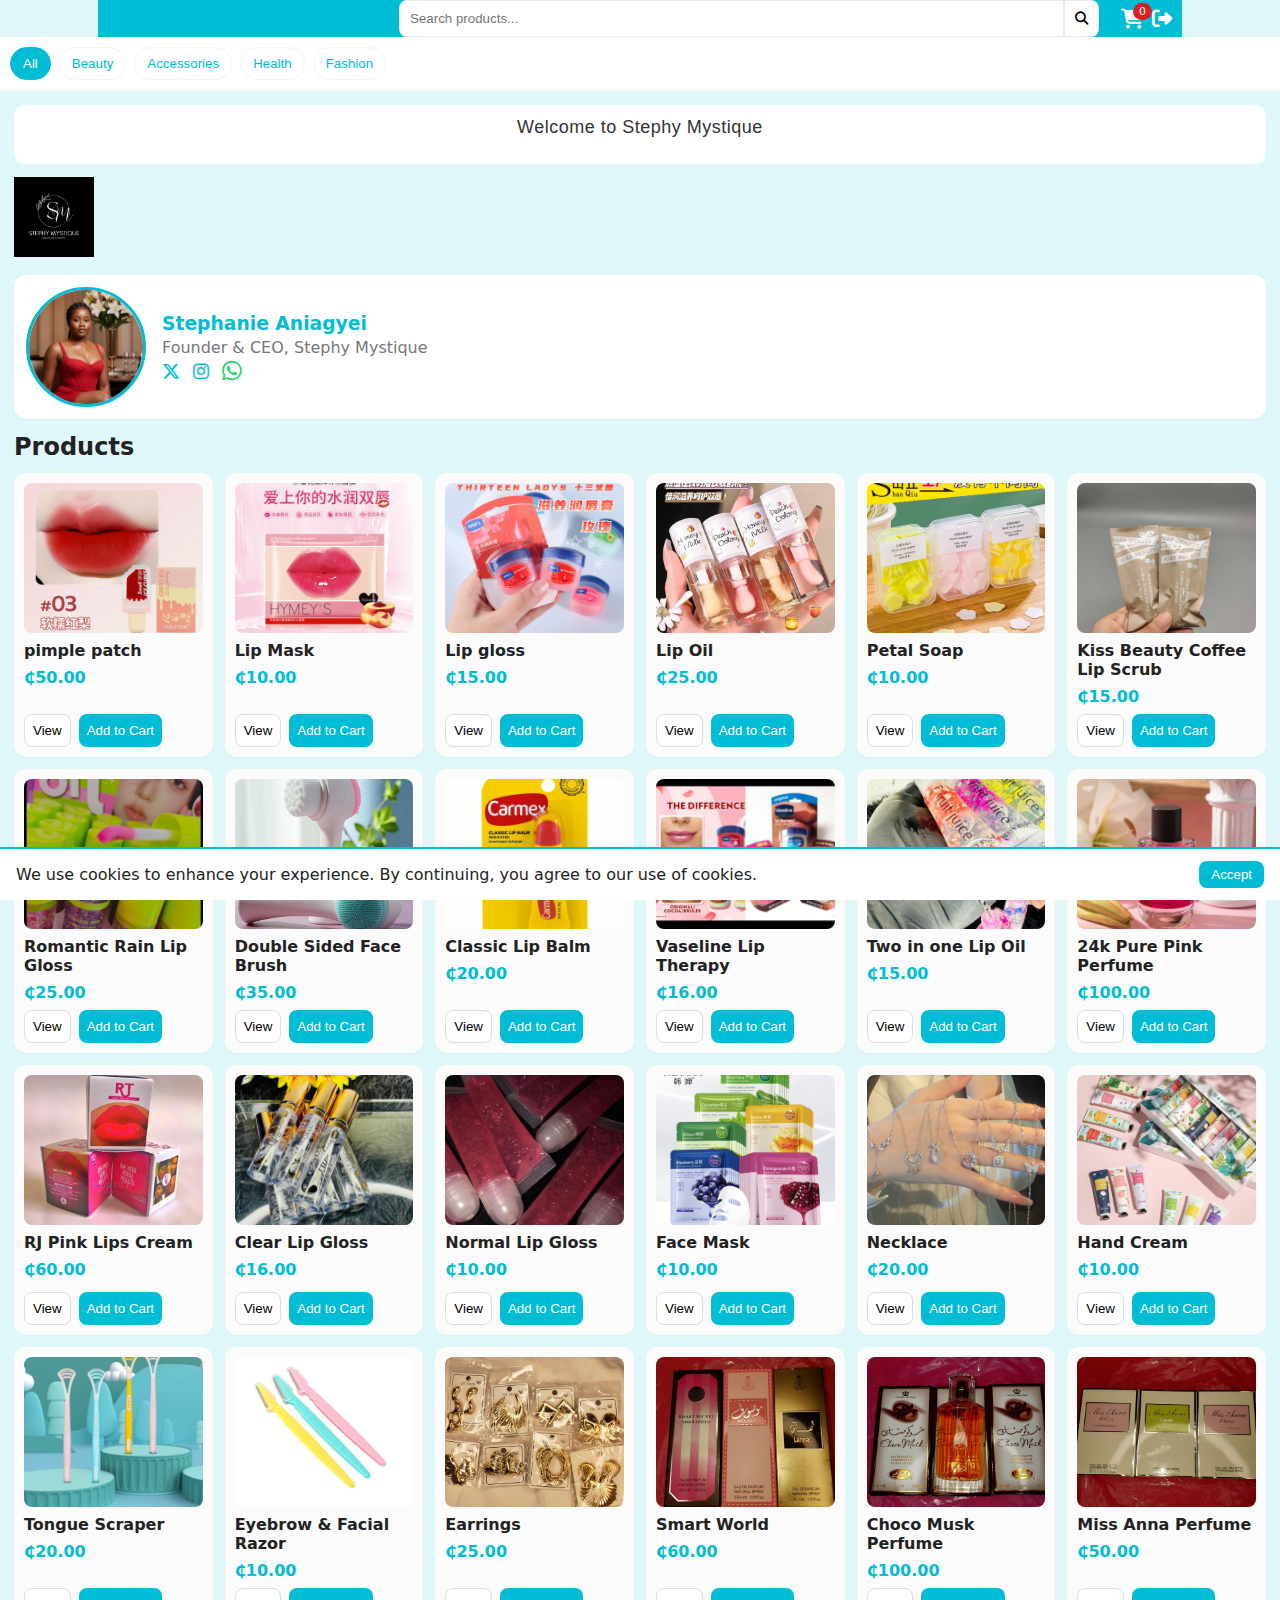
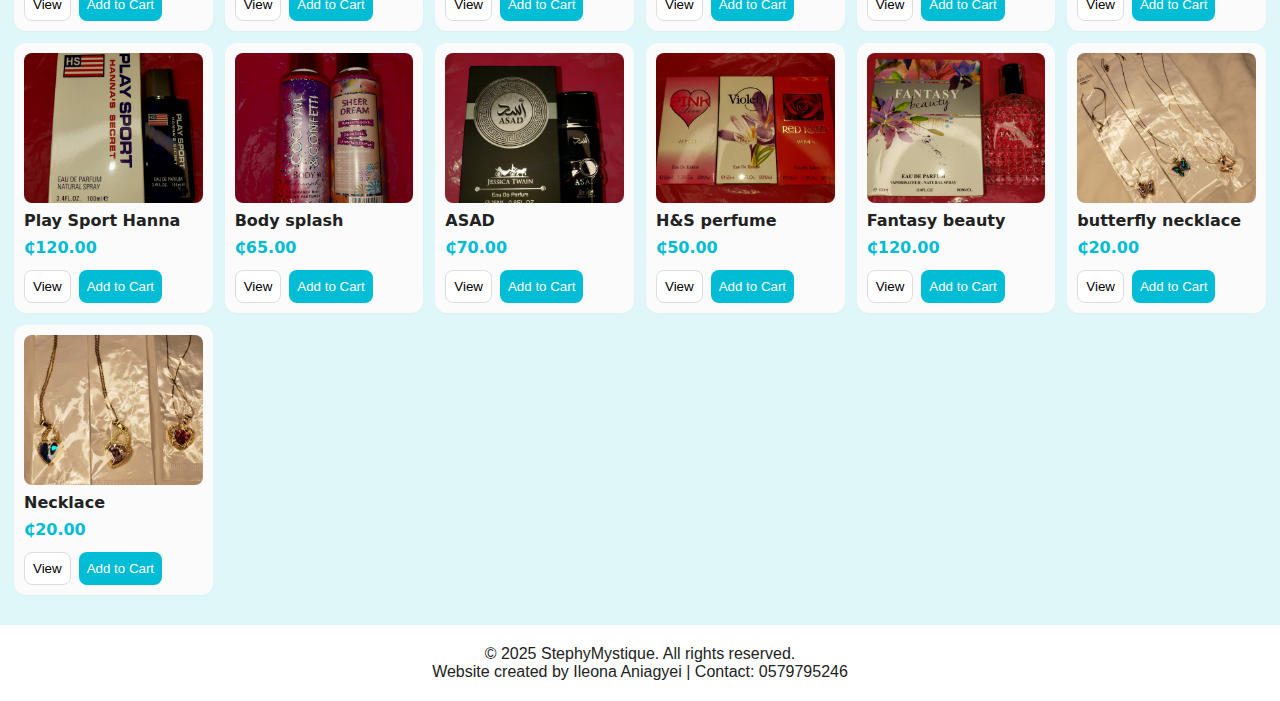
<file: index.html>
<!DOCTYPE html>
<html lang="en">
<head>
<meta charset="utf-8"/>
<meta name="viewport" content="width=device-width,initial-scale=1"/>
<title>Stephy Mystique — Shop</title>
<link href="https://cdnjs.cloudflare.com/ajax/libs/font-awesome/6.5.0/css/all.min.css" rel="stylesheet">
<style>
  :root{
    --primary:#00bcd4; /* sea blue */
    --muted:#777;
    --bg:#e0f7fa;
    --card:#fbfbfb;
    --max:1100px;
    --radius:12px;
  }
  *{box-sizing:border-box}
  body{font-family:Inter, Poppins, system-ui, -apple-system, Arial; margin:0; background:var(--bg); color:#222}
  .app{max-width:var(--max);margin:0 auto}
  header{background:var(--primary);color:#fff;padding:12px;display:flex;align-items:center;gap:12px;position:sticky;top:0;z-index:50}
  .brand{font-weight:900;cursor:pointer}
  .search{ display:flex;max-width:100px;width:100%; margin:0 ;padding:0;boxing-size:border-box; }
  .search input{flex:1;padding:10px;border-radius:8px 0 0 8px;border:1px solid rgba(0,0,0,0.08)}
  .search button{padding: 6px 10px;border-radius:0 8px 8px 0;border:1px solid rgba(0,0,0,0.08);background:#fff;cursor:pointer}
  .icons{display:flex;gap:8px;align-items:center}
  .icons a{color:#fff;text-decoration:none;position:relative}
  .badge{position:absolute;top:-6px;right:-8px;background:#d92020;color:#fff;border-radius:999px;padding:2px 6px;font-size:11px}
  nav{display:flex;gap:8px;padding:10px;background:#fff;border-bottom:1px solid #f1f1f1;overflow:auto}
  nav button{background:#fff;border:1px solid #f2f2f2;padding:8px 12px;border-radius:999px;cursor:pointer;white-space:nowrap;color:var(--primary)}
  nav button.active{background:var(--primary);color:#fff;border-color:var(--primary)}
  main{padding:14px}
  .hero{display:flex;gap:16px;align-items:center;justify-content:space-between;padding:12px;border-radius:12px;background:linear-gradient(90deg,#fff,#fff)}
  .hero img{max-width:320px;border-radius:10px;object-fit:cover}
  .grid{display:grid;grid-template-columns:repeat(auto-fill,minmax(180px,1fr));gap:12px;margin-top:12px}
  .product{background:var(--card);padding:10px;border-radius:12px;display:flex;flex-direction:column;gap:8px;min-height:270px;box-shadow:0 1px 2px rgba(0,0,0,0.03)}
  .product .img{height:150px;border-radius:8px;overflow:hidden;display:flex;align-items:center;justify-content:center;background:#fff}
  .product .img img{width:100%;height:100%;object-fit:cover}
  .product h3{margin:0;font-size:1rem}
  .product p{margin:0;color:var(--muted)}
  .product .price{color:var(--primary);font-weight:800}
  .product .actions{display:flex;gap:8px;margin-top:auto}
  .btn{padding:8px;border-radius:8px;border:0;cursor:pointer}
  .btn-primary{background:var(--primary);color:#fff}
  .btn-outline{background:#fff;border:1px solid #ddd}
  footer.bottom{position:fixed;left:0;right:0;bottom:0;background:#fff;border-top:1px solid #eee;display:flex;justify-content:space-around;padding:8px 0}
  footer.bottom a{display:flex;flex-direction:column;align-items:center;font-size:12px;color:#666;text-decoration:none}
  .muted{color:var(--muted)}
  .prod{display:flex;gap:18px;flex-wrap:wrap}
  .prod-left img{width:100%;max-width:420px;border-radius:12px}
  .prod-right{flex:1;min-width:240px}
  .qty{width:70px;padding:6px;border-radius:8px;border:1px solid #eee}
  #cartModal{position:fixed;inset:0;background:rgba(0,0,0,0.45);display:none;align-items:center;justify-content:center;z-index:120}
  #cartBox{background:#fff;padding:16px;border-radius:12px;width:92%;max-width:560px;max-height:80vh;overflow:auto}
  .cart-row{display:flex;gap:12px;align-items:center;padding:8px 0;border-bottom:1px solid #f0f0f0}
  .cart-row img{width:80px;height:70px;object-fit:cover;border-radius:8px}
  .cart-actions{display:flex;gap:8px;justify-content:flex-end;margin-top:10px}
  .ceo{display:flex;gap:16px;align-items:center;background:#fff;padding:12px;border-radius:12px;margin:14px 0;box-shadow:0 1px 2px rgba(0,0,0,0.05)}
  .ceo img{width:120px;height:120px;border-radius:50%;object-fit:cover;border:3px solid var(--primary)}
  .ceo-info h3{margin:0;color:var(--primary)}
  .ceo-info p{margin:4px 0;color:var(--muted)}
  .socials a{margin-right:8px;color:var(--primary);text-decoration:none;font-size:18px}
  #cookieBanner{position:fixed;bottom:0;left:0;right:0;background:#fff;padding:12px 16px;border-top:2px solid var(--primary);display:flex;justify-content:space-between;align-items:center;z-index:200}
  #cookieBanner button{background:var(--primary);color:#fff;border:0;padding:6px 12px;border-radius:8px;cursor:pointer}
  .summary-row{display:flex;justify-content:space-between;padding:6px 0}
  @media (max-width:720px){
    .grid{grid-template-columns:repeat(2,1fr)}
    main{padding:10px 10px 72px}
  }
  @media (min-width:721px){
    footer.bottom{display:none}
    main{padding-bottom:30px}
  }
 html, body {
  width: 100%;
  margin: 0;
  padding: 0;
  overflow-x: hidden;
}

.app {
  max-width: var(--max);
  margin: 0 auto;
  padding: 0 8px;
}

header {
  display: flex;
  justify-content: space-between; /* logo/search left, icons right */
  align-items: center;
  padding: 0 10px;
}

.search {
  flex: 0 1 auto;       /* takes only needed space */
  min-width: 60px;      /* can shrink on small screens */
  max-width: 150px;     /* prevents it from being too long */
  margin-right: 10px;   /* space between search and icons */
}

.icons {
  flex-shrink: 0;       /* always visible */
  display: flex;
  gap: 8px;             /* spacing between cart and logout */
}

</style>
</head>
<body>
<div class="app">

  <!-- HEADER -->
  <header>
    <div style="display:flex;align-items:center;gap:12px">
      <div style="font-size:0.9rem;color:#fff;opacity:0.95"></div>
    </div>
    <div style="display:flex;flex:1;justify-content:flex-end;align-items:center;gap:12px;margin-left:12px">
      <div class="search" style="flex:1;max-width:700px">
        <input id="searchInput" placeholder="Search products..." aria-label="Search products">
        <button id="searchBtn" title="Search"><i class="fa fa-magnifying-glass"></i></button>
      </div>
        <div class="icons">
  <a href="javascript:;" onclick="openCart()" aria-label="View cart">
    <i class="fa fa-shopping-cart fa-lg"></i>
    <span id="cartCount" class="badge">0</span>
  </a>
  <a href="logout.html" aria-label="Logout">
    <i class="fa fa-sign-out-alt fa-lg" style="color:#fff"></i>
  </a>
</div>

      </div>
    </div>
  </header>

  <!-- NAVIGATION -->
  <nav id="catBar">
    <button class="active" onclick="filterCategory(null)">All</button>
    <button onclick="filterCategory('Beauty')">Beauty</button>
    <button onclick="filterCategory('Accessories')">Accessories</button>
    <button onclick="filterCategory('Health')">Health</button>
    <button onclick="filterCategory('Fashion')">Fashion</button>
  </nav>

  <!-- MAIN -->
  <main id="main">
   <section class="hero">
  <div class="hero-content">
    <h1 class="welcome-text">Welcome to Stephy Mystique</h1>
    <p class="muted"></p>
  </div>
</section>

<style>
  /* Center the content */
  .hero {
    text-align: center;
    margin-bottom: 11px;
    display: flex;
    justify-content: center;
    align-items: center;
  }

  .hero-content {
    max-width: 800px; /* Keeps it nicely contained */
  }

  /* Welcome text styling */
  .welcome-text {
    font-family: 'Roboto', 'Helvetica Neue', sans-serif;
    font-size: 18px;       /* Smallish and readable */
    font-weight: 400;      /* Professional weight */
    color: #333;           /* Elegant dark gray */
    letter-spacing: 0.5px; /* Subtle spacing */
    margin: 0;             /* Remove extra spacing */
  }

  /* Optional muted text styling */
  .muted {
    color: #666;
    font-size: 14px;
    margin-top: 5px;
  }
</style>

  <img src="images/logo.png" alt="Stephy Mystique Logo" style="max-width:80px; margin-top:2px;">
</section>

    <!-- CEO SECTION -->
    <section class="ceo">
      <img src="images/ceo.jpg" alt="CEO Ileona Aniagyei">
      <div class="ceo-info">
        <h3>Stephanie Aniagyei</h3>
        <p>Founder & CEO, Stephy Mystique</p>
        <div class="socials">
          <a href="https://x.com/stephyhaizel?t=uU7u6bKVsdcZ" target="_blank"><i class="fab fa-x-twitter"></i></a>
          <a href="https://www.instagram.com/adjowa_serwaa_akoto?igsh=MWFycTd4NWl2N3Fu" target="_blank"><i class="fab fa-instagram"></i></a>
          <a href="https://chat.whatsapp.com/FylrHzjqDBDJt9XooLbbyI?mode=wwt" target="_blank" aria-label="Join our WhatsApp Group"><i class="fa-brands fa-whatsapp fa-lg" style="color:#25D366"></i></a>
        </div>
      </div>
    </section>

    <!-- PRODUCTS GRID -->
    <section>
      <h2 style="margin:6px 0">Products</h2>
      <div id="productsGrid" class="grid"></div>
    </section>
  </main>

  <!-- FOOTER -->
  <footer class="bottom">
    <a href="javascript:;" onclick="showView('home')"><i class="fa fa-house"></i><span>Home</span></a>
    <a href="javascript:;" onclick="showView('products')"><i class="fa fa-list"></i><span>Shop</span></a>
    <a href="javascript:;" onclick="openCart()"><i class="fa fa-cart-shopping"></i><span>Cart</span></a>
    <a href="javascript:;" onclick="showView('account')"><i class="fa fa-user"></i><span>Account</span></a>
  </footer>
</div>

<!-- CART MODAL -->
<div id="cartModal" role="dialog" aria-modal="true" aria-labelledby="cartTitle">
  <div id="cartBox">
    <h2 id="cartTitle" style="margin-top:0;color:var(--primary)">Your Cart</h2>

    <!-- delivery selection (per-location fees) -->
    <div style="margin-bottom:8px">
      <label for="deliverySelect" style="font-weight:700">Delivery Location:</label>
      <select id="deliverySelect" onchange="renderCartItems()" style="margin-left:8px;padding:6px;border-radius:8px;border:1px solid #eee">
        <option value="accra">Accra - ₵35.00</option>
        <option value="kumasi">Kumasi - ₵50.00</option>
        <option value="cape_coast">Cape Coast - ₵15.00</option>
        <option value="tamale">Tamale - ₵65.00</option>
        <option value="other">Volta - ₵55.00</option>
      </select>
    </div>

    <div id="cartItems"></div>

    <div id="cartSummary" style="margin-top:12px"></div>

    <div style="display:flex;gap:8px;justify-content:flex-end;margin-top:12px">
      <button class="btn btn-outline" onclick="closeCart()">Close</button>
      <button class="btn btn-outline" onclick="clearCart()">Clear Cart</button>
      <button class="btn btn-primary" onclick="proceedCheckout()">Checkout</button>
    </div>
  </div>
</div>

<!-- COOKIE BANNER -->
<div id="cookieBanner">
  <span>We use cookies to enhance your experience. By continuing, you agree to our use of cookies.</span>
  <button onclick="acceptCookies()">Accept</button>
</div>

<script>
/* ---------- Config ---------- */
const TAX_FLAT = 0.69; // ₵0.69 flat tax per order
const DELIVERY_TEXT = 'Delivery takes 1 week.';
const ADMIN_EMAIL = 'girlpowerghana@gmail.com'; // merchant notification
const PAYSTACK_KEY = 'pk_live_640af38072f48339462a8937bed12dda2774a34d'; // kept as in your file

/* ---------- Delivery fees mapping (update as you like) ---------- */
const DELIVERY_FEES = {
  accra: {label:'Accra', fee:35},
  kumasi: {label:'Kumasi', fee:50},
  cape_coast: {label:'Cape Coast', fee:15},
  tamale: {label:'Tamale', fee:65},
  other: {label:'Volta', fee:55}
};

/* ---------- Cookie ---------- */
function acceptCookies(){ document.getElementById('cookieBanner').style.display='none'; localStorage.setItem('sm_cookies','accepted'); }
if(localStorage.getItem('sm_cookies')==='accepted') document.getElementById('cookieBanner').style.display='none';

/* ---------- Product Data (31 items) ---------- */
const productList = [
  {id:'p1', image:'images/product1.jpg', title:'pimple patch', price:50, category:'Beauty'},
  {id:'p2', image:'images/product2.jpg', title:'Lip Mask', price:10, category:'Beauty'},
  {id:'p3', image:'images/product3.jpg', title:'Lip gloss', price:15, category:'Beauty'},
  {id:'p4', image:'images/product4.jpg', title:'Lip Oil', price:25, category:'Beauty'},
  {id:'p5', image:'images/product5.jpg', title:'Petal Soap', price:10, category:'Beauty'},
  {id:'p6', image:'images/product6.jpg', title:'Kiss Beauty Coffee Lip Scrub', price:15, category:'Beauty'},
  {id:'p7', image:'images/product7.jpg', title:'Romantic Rain Lip Gloss', price:25, category:'Beauty'},
  {id:'p8', image:'images/product8.jpg', title:'Double Sided Face Brush', price:35, category:'Accessories'},
  {id:'p9', image:'images/product9.jpg', title:'Classic Lip Balm', price:20, category:'Beauty'},
  {id:'p10', image:'images/product10.jpg', title:'Vaseline Lip Therapy', price:16, category:'Beauty'},
  {id:'p11', image:'images/product11.jpg', title:'Two in one Lip Oil', price:15, category:'Beauty'},
  {id:'p12', image:'images/product12.jpg', title:'24k Pure Pink Perfume', price:100, category:'Beauty'},
  {id:'p13', image:'images/product13.jpg', title:'RJ Pink Lips Cream', price:60, category:'Beauty'},
  {id:'p14', image:'images/product14.jpg', title:'Clear Lip Gloss', price:16, category:'Beauty'},
  {id:'p15', image:'images/product15.jpg', title:'Normal Lip Gloss', price:10, category:'Beauty'},
  {id:'p16', image:'images/product16.jpg', title:'Face Mask', price:10, category:'Beauty'},
  {id:'p17', image:'images/product17.jpg', title:'Necklace', price:20, category:'Accessories'},
  {id:'p18', image:'images/product18.jpg', title:'Hand Cream', price:10, category:'Beauty'},
  {id:'p19', image:'images/product19.jpg', title:'Tongue Scraper', price:20, category:'Health'},
  {id:'p20', image:'images/product20.jpg', title:'Eyebrow & Facial Razor', price:10, category:'Accessories'},
  {id:'p21', image:'images/product21.jpg', title:'Earrings', price:25, category:'Beauty'},
  {id:'p22', image:'images/product22.jpg', title:'Smart World', price:60, category:'Beauty'},
  {id:'p23', image:'images/product23.jpg', title:'Choco Musk Perfume', price:100, category:'Beauty'},
  {id:'p24', image:'images/product24.jpg', title:'Miss Anna Perfume', price:50, category:'Beauty'},
  {id:'p25', image:'images/product25.jpg', title:'Play Sport Hanna', price:120, category:'Beauty'},
  {id:'p26', image:'images/product26.jpg', title:'Body splash', price:65, category:'Beauty'},
  {id:'p27', image:'images/product27.jpg', title:'ASAD', price:70, category:'Beauty'},
  {id:'p28', image:'images/product28.jpg', title:'H&S perfume', price:50, category:'Beauty'},
  {id:'p29', image:'images/product29.jpg', title:'Fantasy beauty', price:120, category:'Beauty'},
  {id:'p30', image:'images/product30.jpg', title:'butterfly necklace', price:20, category:'Fashion'},
  {id:'p31', image:'images/product31.jpg', title:'Necklace', price:20, category:'Fashion'}
];

/* ---------- Cart using localStorage ---------- */
const CART_KEY = 'sm_cart_v4';
function getCart(){ try{ return JSON.parse(localStorage.getItem(CART_KEY)) || {}; } catch(e){ return {}; } }
function saveCart(cart){ localStorage.setItem(CART_KEY, JSON.stringify(cart)); renderCartCount(); }
function addToCart(id, qty=1){
  const cart = getCart();
  cart[id] = (cart[id]||0) + qty;
  saveCart(cart);
  showToast('Added to cart');
}
function updateQty(id, qty){ const cart = getCart(); if(qty<=0) delete cart[id]; else cart[id]=qty; saveCart(cart); renderCartItems(); }
function removeItem(id){ const cart = getCart(); delete cart[id]; saveCart(cart); renderCartItems(); }
function clearCart(){ if(!confirm('Clear all items from cart?')) return; localStorage.removeItem(CART_KEY); renderCartItems(); renderCartCount(); }

/* ---------- Render product grid ---------- */
const grid = document.getElementById('productsGrid');
function renderProducts(list = productList){
  grid.innerHTML = '';
  list.forEach(p=>{
    const div = document.createElement('div');
    div.className = 'product';
    div.innerHTML = `
      <div class="img"><img src="${p.image}" alt="${escapeHtml(p.title)}" onerror="this.src='https://via.placeholder.com/400x300?text=No+Image'"></div>
      <h3>${escapeHtml(p.title)}</h3>
      <p class="price">₵${p.price.toFixed(2)}</p>
      <div class="actions">
        <button class="btn btn-outline" onclick="viewProduct('${p.id}')">View</button>
        <button class="btn btn-primary" onclick="addToCart('${p.id}',1)">Add to Cart</button>
      </div>
    `;
    grid.appendChild(div);
  });
}

/* ---------- Filter / search ---------- */
function filterCategory(cat){
  document.querySelectorAll('#catBar button').forEach(b=>b.classList.remove('active'));
  const btns = Array.from(document.querySelectorAll('#catBar button'));
  const match = btns.find(b => b.textContent === (cat || 'All'));
  if(match) match.classList.add('active');
  if(!cat){ renderProducts(); return; }
  const filtered = productList.filter(p=>p.category === cat);
  renderProducts(filtered);
}
document.getElementById('searchBtn').addEventListener('click', ()=> {
  const q = document.getElementById('searchInput').value.trim().toLowerCase();
  if(!q){ renderProducts(); return; }
  const results = productList.filter(p=> p.title.toLowerCase().includes(q) || (p.category||'').toLowerCase().includes(q));
  renderProducts(results);
});
document.getElementById('searchInput').addEventListener('keydown', (e)=>{ if(e.key==='Enter') document.getElementById('searchBtn').click(); });

/* ---------- Cart UI ---------- */
function renderCartCount(){
  const cart = getCart();
  const count = Object.values(cart).reduce((s,v)=>s+v,0);
  document.getElementById('cartCount').textContent = count;
}
function openCart(){
  renderCartItems();
  document.getElementById('cartModal').style.display='flex';
}
function closeCart(){ document.getElementById('cartModal').style.display='none'; }
function renderCartItems(){
  const container = document.getElementById('cartItems');
  const summary = document.getElementById('cartSummary');
  const cart = getCart();
  const ids = Object.keys(cart);
  container.innerHTML='';
  if(ids.length===0){
    container.innerHTML='<p class="muted">Your cart is empty.</p>';
    summary.innerHTML='';
    renderCartCount();
    return;
  }
  let subtotal=0;
  ids.forEach(id=>{
    const qty=cart[id];
    const p=productList.find(x=>x.id===id);
    if(!p) return;
    const row=document.createElement('div');
    row.className='cart-row';
    row.innerHTML=`
      <img src="${p.image}" alt="${escapeHtml(p.title)}" onerror="this.src='https://via.placeholder.com/150?text=No+Image'">
      <div style="flex:1">
        <div style="font-weight:700">${escapeHtml(p.title)}</div>
        <div class="muted">₵${p.price.toFixed(2)} x 
          <input type="number" min="1" value="${qty}" style="width:70px;padding:6px;border-radius:6px;border:1px solid #eee" onchange="onQtyChange('${id}',this.value)">
          = ₵<span>${(p.price*qty).toFixed(2)}</span>
        </div>
      </div>
      <div>
        <button onclick="removeItem('${id}')" title="Remove item">Remove</button>
      </div>
    `;
    container.appendChild(row);
    subtotal+=p.price*qty;
  });

  // delivery selection
  const deliveryKey = document.getElementById('deliverySelect') ? document.getElementById('deliverySelect').value : 'accra';
  const deliveryInfo = DELIVERY_FEES[deliveryKey] || {label:'Unknown', fee:0};
  const deliveryFee = deliveryInfo.fee || 0;

  const tax = TAX_FLAT;
  const total = subtotal + deliveryFee + tax;

  summary.innerHTML = `
    <div class="summary-row"><div>Subtotal</div><div>₵${subtotal.toFixed(2)}</div></div>
    <div class="summary-row"><div>Delivery (${deliveryInfo.label})</div><div>₵${deliveryFee.toFixed(2)}</div></div>
    <div class="summary-row"><div>Tax (flat)</div><div>₵${tax.toFixed(2)}</div></div>
    <div style="border-top:1px solid #eee;margin-top:8px;padding-top:8px;font-weight:700" class="summary-row"><div>Total</div><div>₵${total.toFixed(2)}</div></div>
    <div style="margin-top:8px;color:var(--muted);font-size:13px">${DELIVERY_TEXT}</div>
  `;
  renderCartCount();
}
function onQtyChange(id,value){ const v=parseInt(value)||1; updateQty(id,v); }

/* ---------- Checkout with Paystack (includes delivery fee, tax, collects email & name, tracking & emails) ---------- */
function proceedCheckout(){
  const cart = getCart();
  const ids = Object.keys(cart);
  if(ids.length===0){ alert('Your cart is empty'); return; }

  // collect name & email & delivery address
  const name = prompt('Enter your full name for the order:');
  if(!name) return alert('Checkout cancelled');
  const email = prompt('Enter your email (so we can send your receipt):');
  if(!email) return alert('Checkout cancelled');
  const phone = prompt('Enter phone / WhatsApp number for delivery:');
  if(!phone) return alert('Checkout cancelled');
  const address = prompt('Enter delivery address (street / landmark):');
  if(!address) return alert('Checkout cancelled');

  // Calculate subtotal & build items list
  let subtotal = 0;
  const items = [];
  ids.forEach(id=>{
    const p = productList.find(x=>x.id===id);
    if(!p) return;
    const qty = cart[id];
    subtotal += p.price * qty;
    items.push({id:p.id, title:p.title, price:p.price, qty});
  });

  // delivery selection
  const deliveryKey = document.getElementById('deliverySelect') ? document.getElementById('deliverySelect').value : 'accra';
  const deliveryInfo = DELIVERY_FEES[deliveryKey] || {label:'Unknown', fee:0};
  const deliveryFee = deliveryInfo.fee || 0;

  const tax = TAX_FLAT;
  const total = subtotal + deliveryFee + tax;

  // generate tracking number (GP-2025-XXXXXX)
  const tracking = 'GP-2025-' + String(Math.floor(100000 + Math.random()*900000));

  // Prepare metadata for Paystack
  const metadata = {
    custom_fields: [
      {display_name: "Customer Name", variable_name: "customer_name", value: name},
      {display_name: "Customer Email", variable_name: "customer_email", value: email},
      {display_name: "Customer Phone", variable_name: "customer_phone", value: phone},
      {display_name: "Delivery Address", variable_name: "delivery_address", value: address},
      {display_name: "Delivery Location", variable_name: "delivery_location", value: deliveryInfo.label},
      {display_name: "Delivery Fee", variable_name: "delivery_fee", value: deliveryFee},
      {display_name: "Tracking Number", variable_name: "tracking_number", value: tracking},
      {display_name: "Delivery ETA", variable_name: "delivery_eta", value: "1 week"}
    ],
    items: items
  };

  // Paystack integration (keep your key)
  const handler = PaystackPop.setup({
    key: PAYSTACK_KEY,
    email: email,
    amount: Math.round(total * 100), // Paystack expects amount in kobo
    currency: 'GHS',
    metadata: metadata,
    ref: ''+Math.floor((Math.random() * 1000000000) + 1),
    callback: function(response){
      // Payment successful
      // Clear cart
      localStorage.removeItem(CART_KEY);
      renderCartCount();
      renderCartItems();
      closeCart();

      // Show success + tracking to user
      const msg = `Payment successful! Reference: ${response.reference}\n\nThank you ${name} — your tracking number is ${tracking}.\n${DELIVERY_TEXT}`;
      alert(msg);

      // Prepare email text
      const itemsText = items.map(it => `${it.title} x${it.qty} — ₵${(it.price*it.qty).toFixed(2)}`).join('\n');
      const fullOrderText = `Order Details:%0D%0A${itemsText}%0D%0A%0D%0ASubtotal: ₵${subtotal.toFixed(2)}%0D%0ADelivery (${deliveryInfo.label}): ₵${deliveryFee.toFixed(2)}%0D%0ATax: ₵${tax.toFixed(2)}%0D%0ATotal: ₵${total.toFixed(2)}%0D%0A%0D%0ATracking Number: ${tracking}%0D%0AReference: ${response.reference}%0D%0ACustomer: ${name}%0D%0AEmail: ${email}%0D%0APhone: ${phone}%0D%0AAddress: ${address}%0D%0A%0D%0A${DELIVERY_TEXT}`;

      // Open mailto for customer (their mail client)
      const customerSubject = encodeURIComponent(`Stephy Mystique Order Receipt — ${tracking}`);
      window.location.href = `mailto:${encodeURIComponent(email)}?subject=${customerSubject}&body=${fullOrderText}`;

      // Open merchant email in new tab to notify (merchant can forward or save)
      const merchantSubject = encodeURIComponent(`New Order: ${tracking} — ${name}`);
      window.open(`mailto:${ADMIN_EMAIL}?subject=${merchantSubject}&body=${fullOrderText}`, '_blank');
    },
    onClose: function(){
      alert('Payment cancelled.');
    }
  });
  handler.openIframe();
}

/* ---------- Product view ---------- */
function viewProduct(id){
  const p = productList.find(x=>x.id===id);
  if(!p) return alert('Product not found');
  const box = document.getElementById('prodDetail') || document.createElement('div');
  if(!box.id) box.id='prodDetail';
  box.innerHTML=`
    <div class="prod">
      <div class="prod-left"><img src="${p.image}" alt="${escapeHtml(p.title)}" onerror="this.src='https://via.placeholder.com/600x400?text=No+Image'"></div>
      <div class="prod-right">
        <h2 style="margin:0">${escapeHtml(p.title)}</h2>
        <div class="muted" style="margin-top:6px">${escapeHtml(p.category)}</div>
        <div style="color:var(--primary);font-weight:800;margin-top:8px">₵${p.price.toFixed(2)}</div>
        <p style="margin-top:8px" class="muted">Demo description — products are exactly what you see.</p>
        <div style="display:flex;gap:8px;align-items:center;margin-top:12px">
          <label>Qty <input id="prodQty" type="number" min="1" value="1" class="qty"></label>
          <button class="btn btn-primary" onclick="(function(){ addToCart('${p.id}',parseInt(document.getElementById('prodQty').value)||1 ); showToast('Added to cart'); })()">Add to cart</button>
          <button class="btn btn-outline" onclick="closeProd()">Close</button>
        </div>
      </div>
    </div>
  `;
  document.getElementById('prodModal').style.display='flex';
}
function closeProd(){ document.getElementById('prodModal').style.display='none'; }

/* ---------- Account / Login ---------- */
function showView(which){
  if(which==='account'){
    const name = localStorage.getItem('sm_user_name');
    if(name){
      const ok = confirm('You are logged in as '+name+'. Click OK to logout, Cancel to stay.');
      if(ok){ localStorage.removeItem('sm_user_name'); alert('Logged out'); }
    } else {
      const nm = prompt('Enter your name to login (demo):');
      if(nm){ localStorage.setItem('sm_user_name', nm); alert('Logged in as '+nm); }
    }
  } else if(which==='home'){ window.scrollTo({top:0,behavior:'smooth'}); }
  else if(which==='products'){ window.scrollTo({top: document.querySelector('main').offsetTop, behavior:'smooth'}); }
}

/* ---------- Toast ---------- */
let toastTimer = null;
function showToast(msg){
  const t=document.createElement('div');
  t.textContent=msg;
  t.style.position='fixed';
  t.style.bottom='100px';
  t.style.left='50%';
  t.style.transform='translateX(-50%)';
  t.style.background='rgba(0,0,0,0.8)';
  t.style.color='#fff';
  t.style.padding='8px 12px';
  t.style.borderRadius='8px';
  t.style.zIndex=200;
  document.body.appendChild(t);
  if(toastTimer) clearTimeout(toastTimer);
  toastTimer=setTimeout(()=>{ t.remove(); },1500);
}

/* ---------- Utilities ---------- */
function escapeHtml(s){ return String(s).replace(/[&<>"']/g, c=>({'&':'&amp;','<':'&lt;','>':'&gt;','"':'&quot;',"'":'&#39;'}[c])); }

/* ---------- Init ---------- */
renderProducts();
renderCartCount();
renderCartItems();
</script>

<!-- Product Modal -->
<div id="prodModal" style="display:none;position:fixed;inset:0;background:rgba(0,0,0,0.45);align-items:center;justify-content:center;z-index:110">
  <div style="background:#fff;padding:14px;border-radius:12px;width:92%;max-width:720px;max-height:90vh;overflow:auto">
    <button style="float:right;background:none;border:none;font-size:18px;cursor:pointer" onclick="closeProd()">✕</button>
    <div id="prodDetail"></div>
  </div>
</div>

<!-- Paystack script -->
<script src="https://js.paystack.co/v1/inline.js"></script>
  
 <footer style="text-align:center; padding:20px; background-color:#ffffff; font-family:Arial, sans-serif;">
  &copy; 2025 StephyMystique. All rights reserved. <br>
  Website created by Ileona Aniagyei | Contact: 0579795246
</footer> 
</body>
</html>
</file>
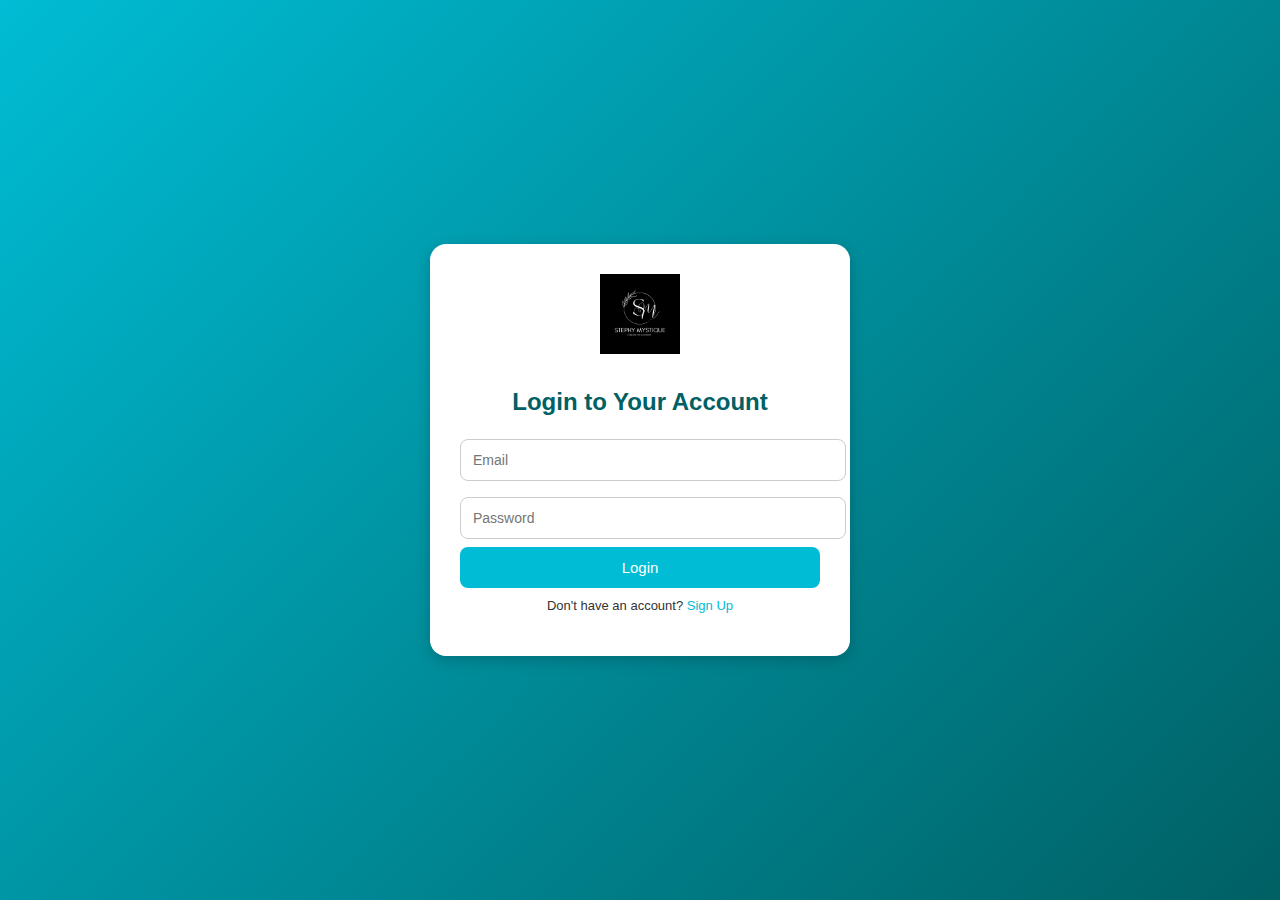
<file: account.html>
<!DOCTYPE html>
<html lang="en">
<head>
  <meta charset="UTF-8" />
  <meta name="viewport" content="width=device-width, initial-scale=1.0" />
  <title>Stephy Mystique | Account</title>
  <link href="https://cdnjs.cloudflare.com/ajax/libs/font-awesome/6.5.0/css/all.min.css" rel="stylesheet">
  <style>
    body {
      font-family: Arial, sans-serif;
      background: linear-gradient(135deg, #00bcd4, #006064);
      display: flex;
      align-items: center;
      justify-content: center;
      height: 100vh;
      margin: 0;
      color: #333;
    }
    .account-container {
      background: #fff;
      border-radius: 16px;
      box-shadow: 0 4px 15px rgba(0,0,0,0.2);
      width: 360px;
      padding: 30px;
      text-align: center;
    }
    .account-container img {
      width: 80px;
      margin-bottom: 10px;
    }
    h2 {
      color: #006064;
      margin-bottom: 15px;
    }
    input {
      width: 100%;
      padding: 12px;
      margin: 8px 0;
      border: 1px solid #ccc;
      border-radius: 8px;
      font-size: 14px;
    }
    button {
      width: 100%;
      background: #00bcd4;
      color: #fff;
      padding: 12px;
      border: none;
      border-radius: 8px;
      font-size: 15px;
      cursor: pointer;
    }
    button:hover {
      background: #0097a7;
    }
    p {
      margin-top: 10px;
      font-size: 13px;
    }
    a {
      color: #00bcd4;
      text-decoration: none;
    }
    a:hover {
      text-decoration: underline;
    }
  </style>
</head>
<body>

  <div class="account-container">
    <img src="images/logo.png" alt="Stephy Mystique Logo">
    <h2 id="formTitle">Login to Your Account</h2>

    <form id="loginForm">
      <input type="email" id="loginEmail" placeholder="Email" required>
      <input type="password" id="loginPassword" placeholder="Password" required>
      <button type="submit">Login</button>
      <p>Don't have an account? <a href="#" onclick="showSignup()">Sign Up</a></p>
    </form>

    <form id="signupForm" style="display:none;">
      <input type="text" id="signupName" placeholder="Full Name" required>
      <input type="email" id="signupEmail" placeholder="Email" required>
      <input type="password" id="signupPassword" placeholder="Password" required>
      <button type="submit">Create Account</button>
      <p>Already have an account? <a href="#" onclick="showLogin()">Login</a></p>
    </form>

    <div id="logoutBox" style="display:none;">
      <p>You are logged in.</p>
      <button onclick="logout()">Logout</button>
    </div>
  </div>

  <script>
    const loginForm = document.getElementById("loginForm");
    const signupForm = document.getElementById("signupForm");
    const logoutBox = document.getElementById("logoutBox");
    const formTitle = document.getElementById("formTitle");

    function showSignup() {
      loginForm.style.display = "none";
      signupForm.style.display = "block";
      logoutBox.style.display = "none";
      formTitle.textContent = "Create Your Account";
    }

    function showLogin() {
      signupForm.style.display = "none";
      loginForm.style.display = "block";
      logoutBox.style.display = "none";
      formTitle.textContent = "Login to Your Account";
    }

    function showLogoutView(name) {
      loginForm.style.display = "none";
      signupForm.style.display = "none";
      logoutBox.style.display = "block";
      formTitle.textContent = `Welcome, ${name}`;
    }

    function logout() {
      localStorage.removeItem("loggedInUser");
      alert("You have been logged out.");
      showLogin();
    }

    // Check if user is logged in
    const loggedInEmail = localStorage.getItem("loggedInUser");
    if (loggedInEmail) {
      let users = JSON.parse(localStorage.getItem("users")) || [];
      const user = users.find(u => u.email === loggedInEmail);
      if (user) {
        // Optionally, directly go to shop instead of showing logout box
        window.location.href = "index.html";
      } else {
        // user not found, clear login
        localStorage.removeItem("loggedInUser");
      }
    }

    // Handle signup
    signupForm.addEventListener("submit", function(e) {
      e.preventDefault();
      const name = document.getElementById("signupName").value.trim();
      const email = document.getElementById("signupEmail").value.trim().toLowerCase();
      const password = document.getElementById("signupPassword").value;

      let users = JSON.parse(localStorage.getItem("users")) || [];

      if (users.some(u => u.email === email)) {
        alert("An account with this email already exists.");
        return;
      }

      users.push({ name, email, password });
      localStorage.setItem("users", JSON.stringify(users));
      localStorage.setItem("loggedInUser", email);
      alert("Account created successfully!");
      window.location.href = "index.html";
    });

    // Handle login
    loginForm.addEventListener("submit", function(e) {
      e.preventDefault();
      const email = document.getElementById("loginEmail").value.trim().toLowerCase();
      const password = document.getElementById("loginPassword").value;

      let users = JSON.parse(localStorage.getItem("users")) || [];
      const user = users.find(u => u.email === email && u.password === password);

      if (!user) {
        alert("Invalid email or password.");
        return;
      }

      localStorage.setItem("loggedInUser", email);
      window.location.href = "index.html";
    });
  </script>

</body>
</html>
</file>
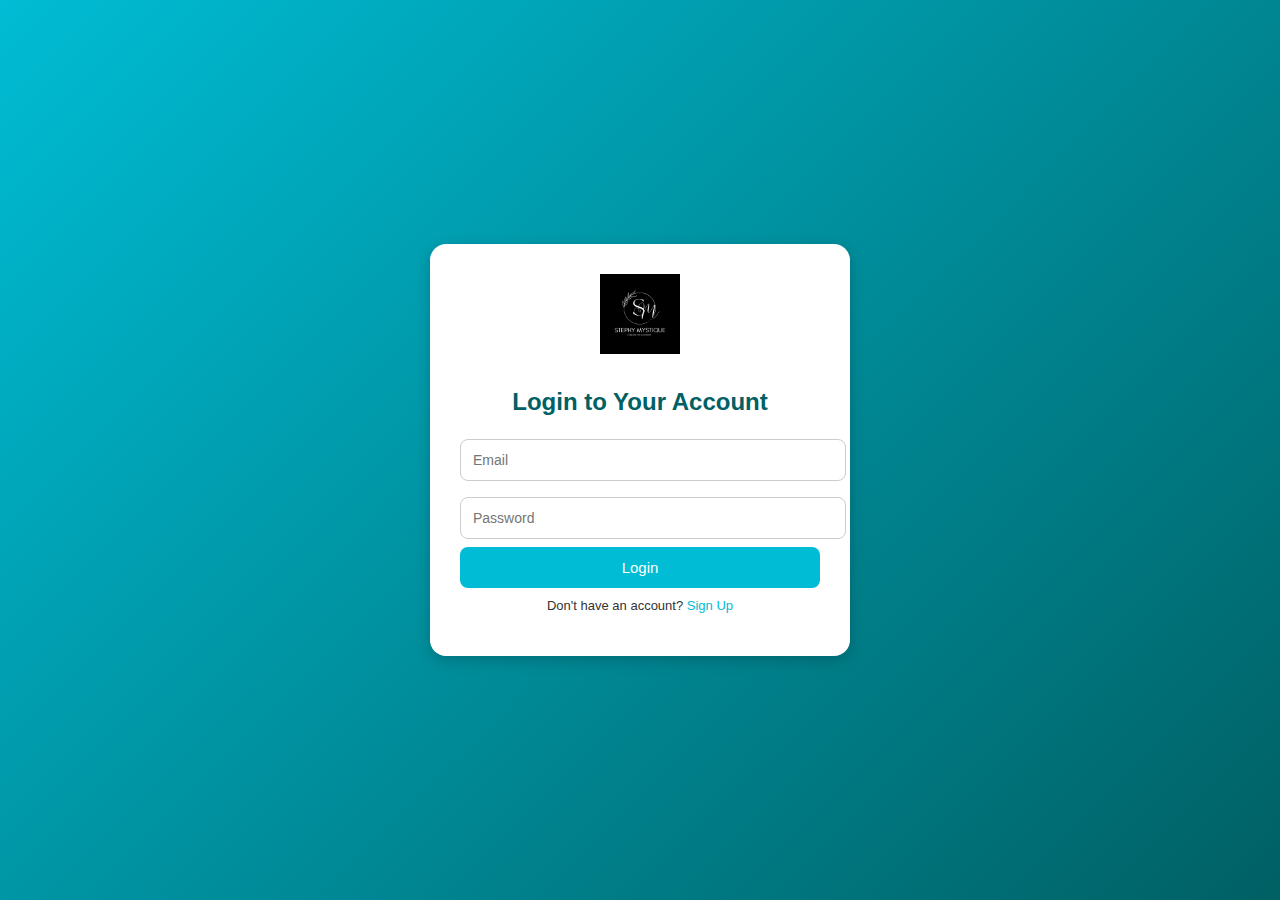
<file: logout.html>
<!DOCTYPE html>
<html lang="en">
<head>
<meta charset="UTF-8">
<meta name="viewport" content="width=device-width, initial-scale=1.0">
<title>Logging Out...</title>
<script>
  // Clear logged-in user
  localStorage.removeItem("loggedInUser");
  // Redirect to account page
  window.location.href = "account.html";
</script>
</head>
<body>
<p>Logging out…</p>
</body>
</html>
</file>
